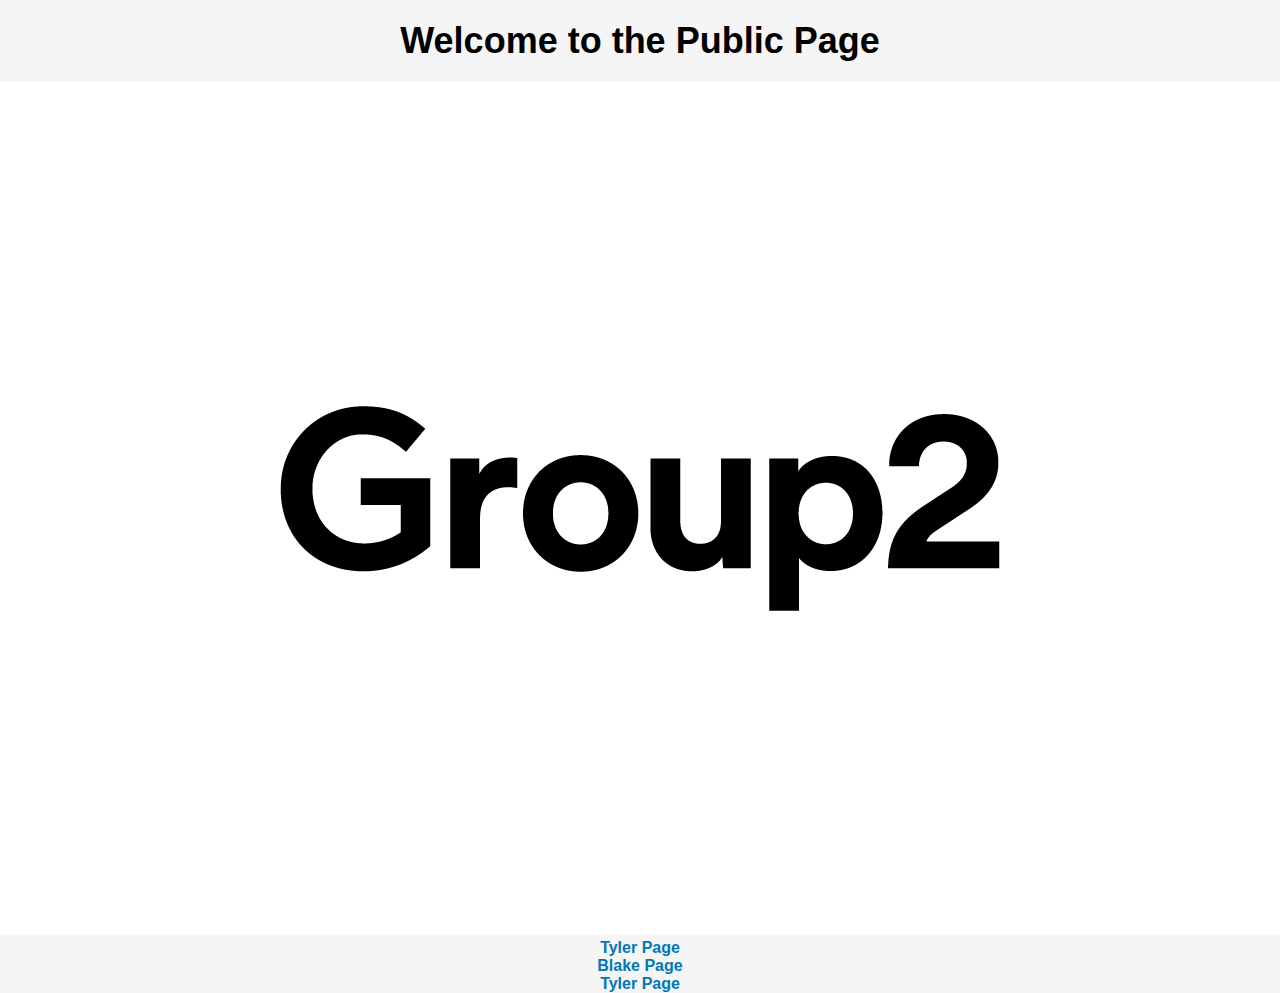
<file: index.html>
<!DOCTYPE html>
<html>
<head>
    <title>My Public Page</title>
    <link rel="stylesheet" href="style.css">
</head>
<body>
    <h1>Welcome to the Public Page</h1>
    <img src="public-image.jpg" alt="Public Image">
    
    <ul>
        <li><a href="tyler.html">Tyler Page</a></li>
        <li><a href="blake.html">Blake Page</a></li>
        <li><a href="kasra.html">Tyler Page</a></li>
    </ul>
    
    <!-- Add comments section here -->
</body>
</html>
</file>
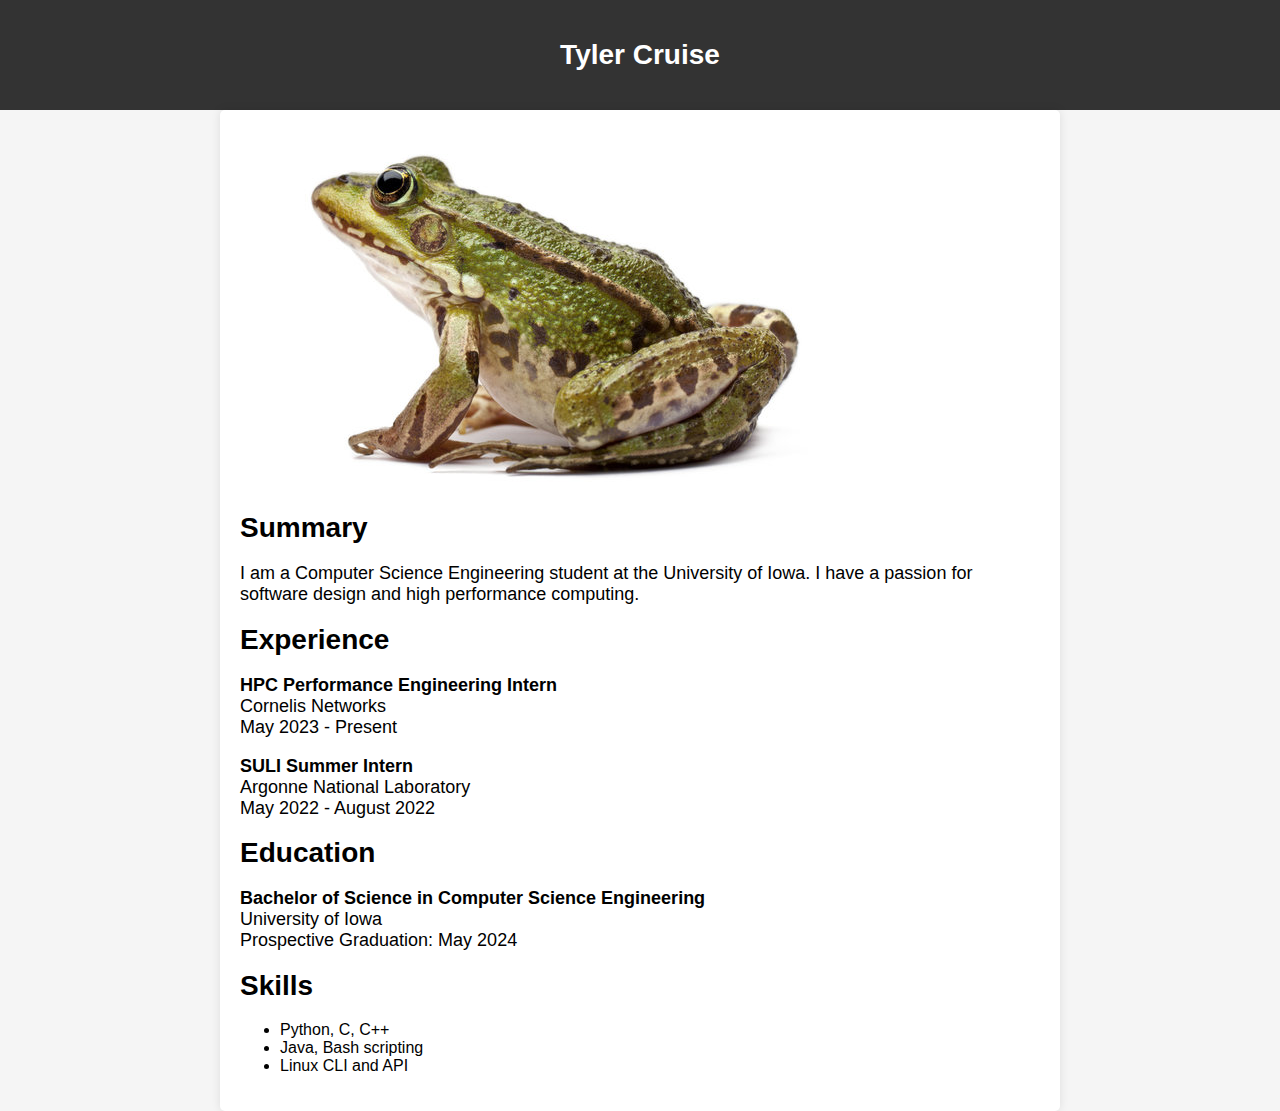
<file: tyler.html>
<!DOCTYPE html>
<html>
<head>
    <title>Tyler Cruise's Resume</title>
    <style>
        body {
            font-family: Arial, sans-serif;
            margin: 0;
            padding: 0;
            background-color: #f5f5f5;
        }
        header {
            background-color: #333;
            color: #fff;
            text-align: center;
            padding: 20px;
        }
        .container {
            max-width: 800px;
            margin: 0 auto;
            padding: 20px;
            background-color: #fff;
            border-radius: 5px;
            box-shadow: 0 0 10px rgba(0, 0, 0, 0.1);
        }
        img {
            max-width: 100%;
            height: auto;
        }
        h1 {
            font-size: 28px;
        }
        p {
            font-size: 18px;
        }
    </style>
</head>
<body>
    <header>
        <h1>Tyler Cruise</h1>
    </header>
    <div class="container">
        <img src="tyler-cruise.jpg" alt="Tyler Cruise">
        <h1>Summary</h1>
        <p>
            I am a Computer Science Engineering student at the University of Iowa. I have a passion for software design and high performance computing.
        </p>
        <h1>Experience</h1>
        <p>
            <strong>HPC Performance Engineering Intern</strong><br>
            Cornelis Networks<br>
            May 2023 - Present
        </p>
        <p>
            <strong>SULI Summer Intern</strong><br>
            Argonne National Laboratory<br>
            May 2022 - August 2022
        </p>
        <h1>Education</h1>
        <p>
            <strong>Bachelor of Science in Computer Science Engineering</strong><br>
            University of Iowa<br>
            Prospective Graduation: May 2024
        </p>
        <h1>Skills</h1>
        <ul>
            <li>Python, C, C++</li>
            <li>Java, Bash scripting</li>
            <li>Linux CLI and API</li>
        </ul>
    </div>
</body>
</html>
</file>
<file: style.css>
/* Reset some default styles */
body, ul {
    margin: 0;
    padding: 0;
    list-style: none;
}

body {
    font-family: Arial, sans-serif;
    background-color: #f5f5f5;
    text-align: center;
}

header {
    background-color: #333;
    color: #fff;
    padding: 10px;
}

.container {
    max-width: 800px;
    margin: 0 auto;
    padding: 20px;
}

h1 {
    font-size: 36px;
    margin: 20px 0;
}

ul.nav {
    margin: 20px 0;
}

ul.nav li {
    display: inline;
    margin: 0 10px;
}

a {
    text-decoration: none;
    color: #0077b6;
    font-weight: bold;
}

a:hover {
    color: #0052cc;
}
</file>
